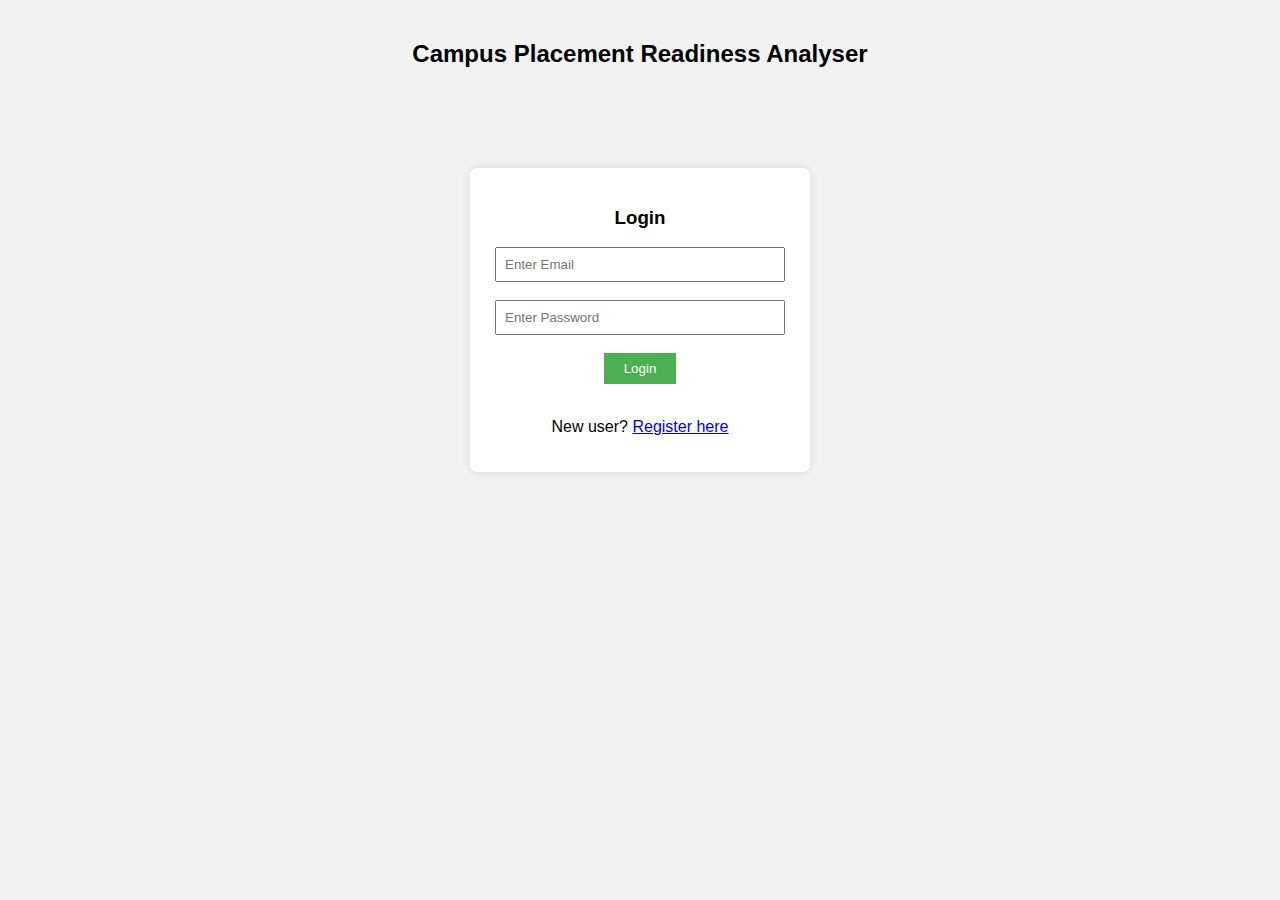
<file: index.html>
<!DOCTYPE html>
<html>
<head>
    <title>Campus Placement Readiness Analyser</title>
    <link rel="stylesheet" href="style.css">
</head>
<body>

    <h2>Campus Placement Readiness Analyser</h2>

    <div class="container">
        <h3>Login</h3>

        <input type="email" placeholder="Enter Email" required>
        <br><br>

        <input type="password" placeholder="Enter Password" required>
        <br><br>

        <button onclick="login()">Login</button>
        <br><br>

        <p>New user?
            <a href="register.html">Register here</a>
        </p>
    </div>

    <script src="script.js"></script>

</body>
</html>
</file>
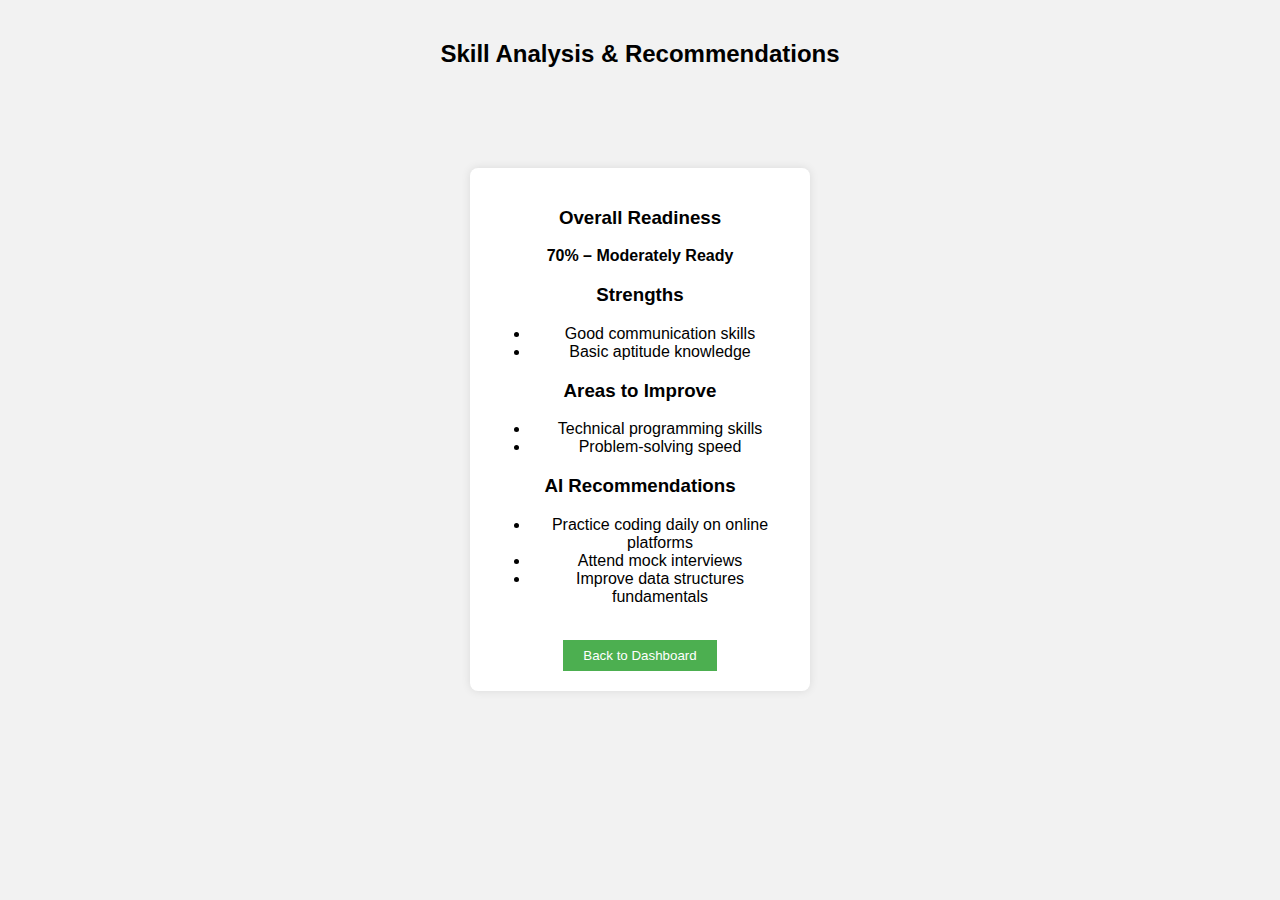
<file: analysis.html>
<!DOCTYPE html>
<html>
<head>
    <title>Analysis - Campus Placement Readiness Analyser</title>
    <link rel="stylesheet" href="style.css">
</head>
<body>

    <h2>Skill Analysis & Recommendations</h2>

    <div class="container">
        <h3>Overall Readiness</h3>
        <p><strong>70% – Moderately Ready</strong></p>

        <h3>Strengths</h3>
        <ul>
            <li>Good communication skills</li>
            <li>Basic aptitude knowledge</li>
        </ul>

        <h3>Areas to Improve</h3>
        <ul>
            <li>Technical programming skills</li>
            <li>Problem-solving speed</li>
        </ul>

        <h3>AI Recommendations</h3>
        <ul>
            <li>Practice coding daily on online platforms</li>
            <li>Attend mock interviews</li>
            <li>Improve data structures fundamentals</li>
        </ul>

        <br>
        <button onclick="goDashboard()">Back to Dashboard</button>
    </div>

    <script src="script.js"></script>

</body>
</html>
</file>
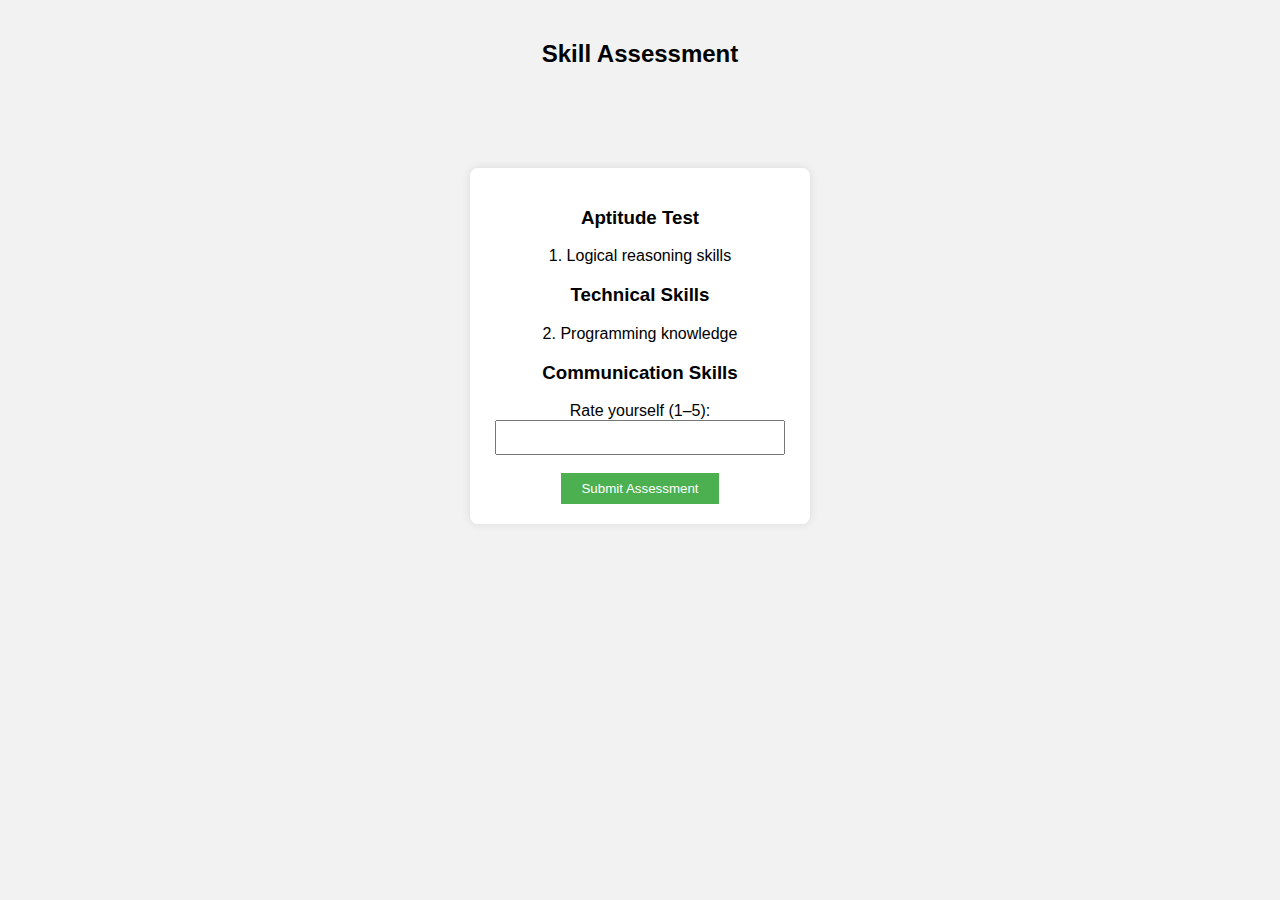
<file: assessment.html>
<!DOCTYPE html>
<html>
<head>
    <title>Assessment - Campus Placement Readiness Analyser</title>
    <link rel="stylesheet" href="style.css">
</head>
<body>

    <h2>Skill Assessment</h2>

    <div class="container">
        <h3>Aptitude Test</h3>
        <p>1. Logical reasoning skills</p>

        <h3>Technical Skills</h3>
        <p>2. Programming knowledge</p>

        <h3>Communication Skills</h3>
        <label>Rate yourself (1–5):</label>
        <input type="number" min="1" max="5">

        <br><br>

        <button onclick="submitAssessment()">Submit Assessment</button>
    </div>

    <script src="script.js"></script>

</body>
</html>
</file>
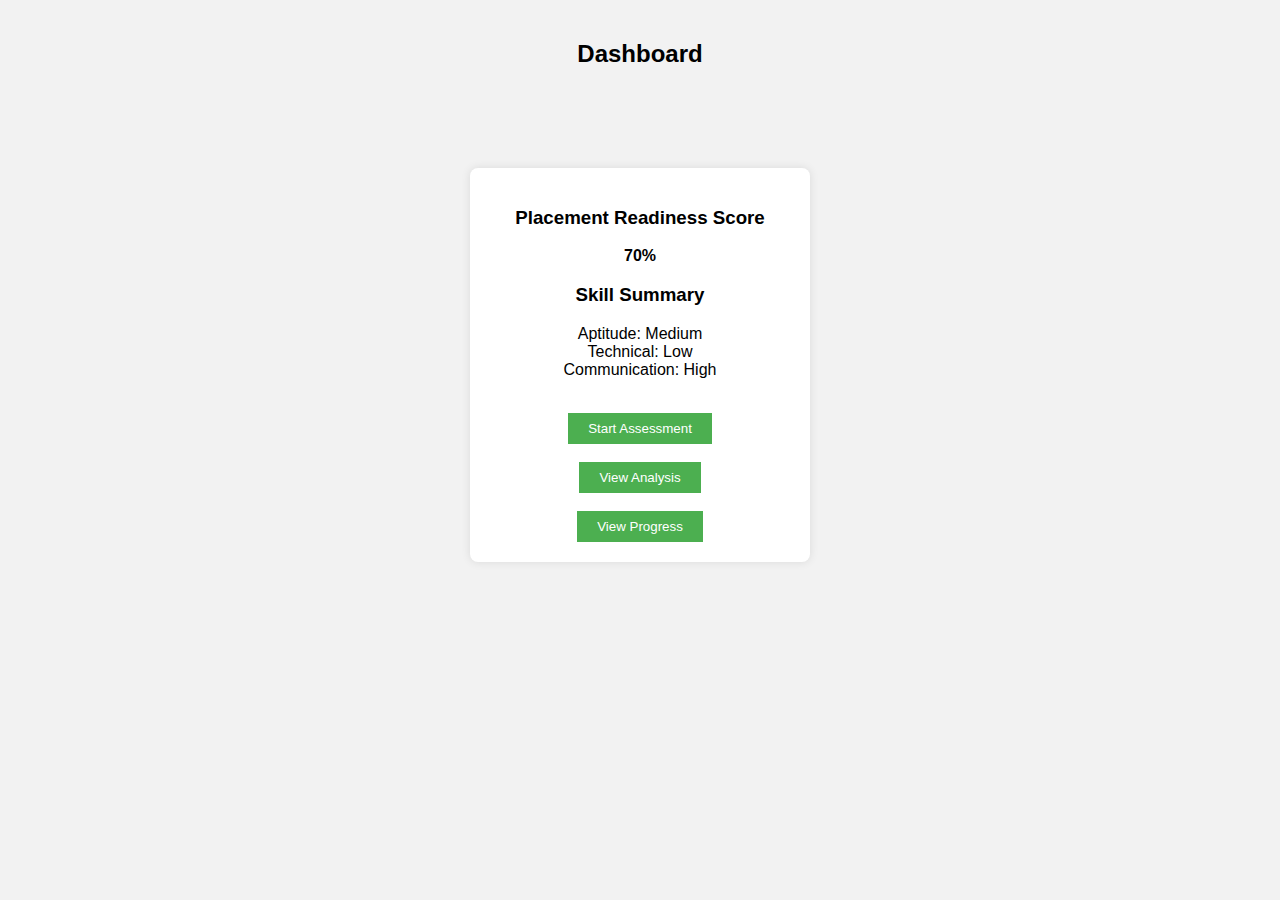
<file: dashboard.html>
<!DOCTYPE html>
<html>
<head>
    <title>Dashboard - Campus Placement Readiness Analyser</title>
    <link rel="stylesheet" href="style.css">
</head>
<body>

    <h2>Dashboard</h2>

    <div class="container">
        <h3>Placement Readiness Score</h3>
        <p><strong>70%</strong></p>

        <h3>Skill Summary</h3>
        <ul style="list-style:none; padding:0;">
            <li>Aptitude: Medium</li>
            <li>Technical: Low</li>
            <li>Communication: High</li>
        </ul>

        <br>

        <button onclick="goAssessment()">Start Assessment</button>
        <br><br>

        <button onclick="goAnalysis()">View Analysis</button>
        <br><br>

        <button onclick="goProgress()">View Progress</button>
    </div>

    <script src="script.js"></script>

</body>
</html>
</file>
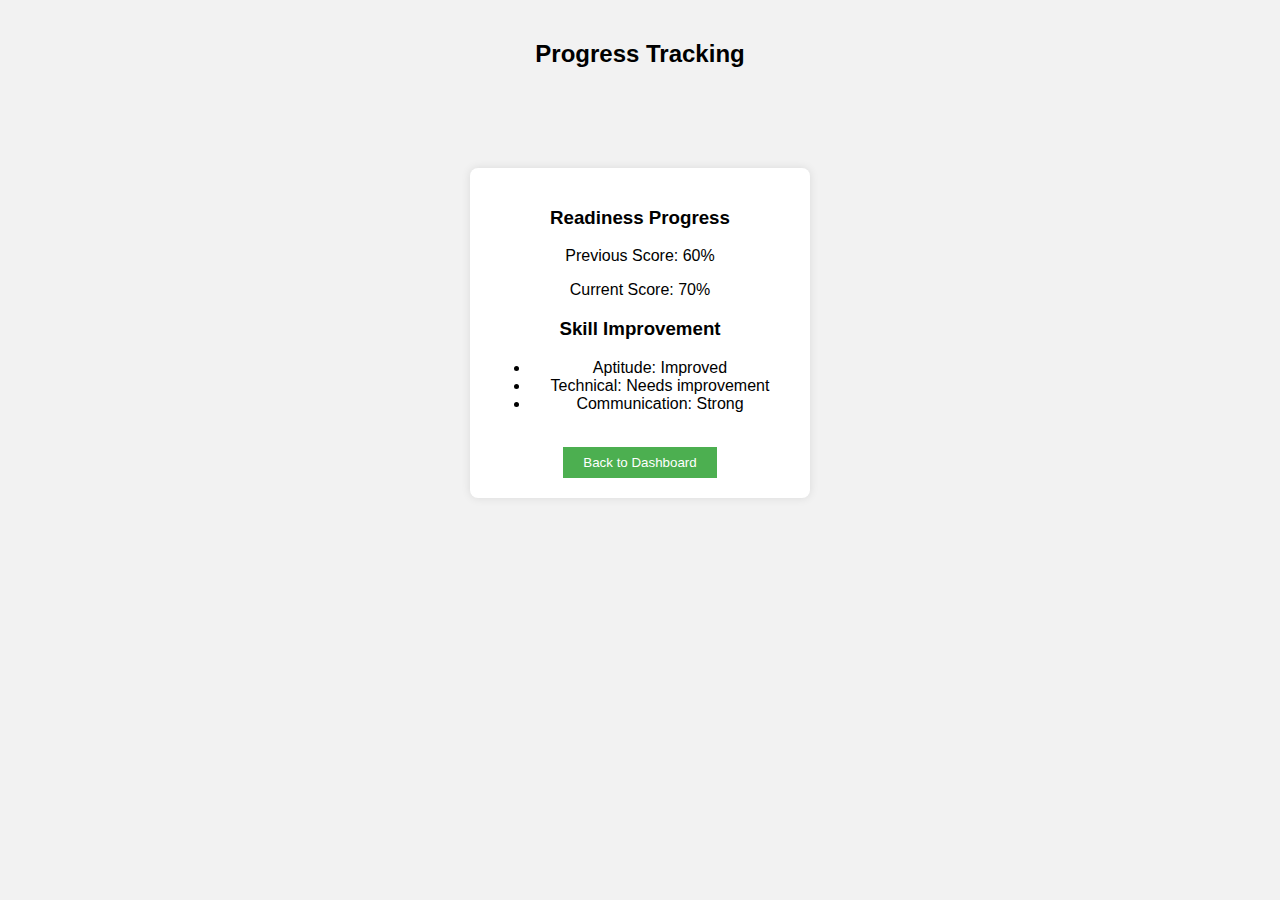
<file: progress.html>
<!DOCTYPE html>
<html>
<head>
    <title>Progress - Campus Placement Readiness Analyser</title>
    <link rel="stylesheet" href="style.css">
</head>
<body>

    <h2>Progress Tracking</h2>

    <div class="container">
        <h3>Readiness Progress</h3>

        <p>Previous Score: 60%</p>
        <p>Current Score: 70%</p>

        <h3>Skill Improvement</h3>
        <ul>
            <li>Aptitude: Improved</li>
            <li>Technical: Needs improvement</li>
            <li>Communication: Strong</li>
        </ul>

        <br>
        <button onclick="goDashboard()">Back to Dashboard</button>
    </div>

    <script src="script.js"></script>

</body>
</html>
</file>
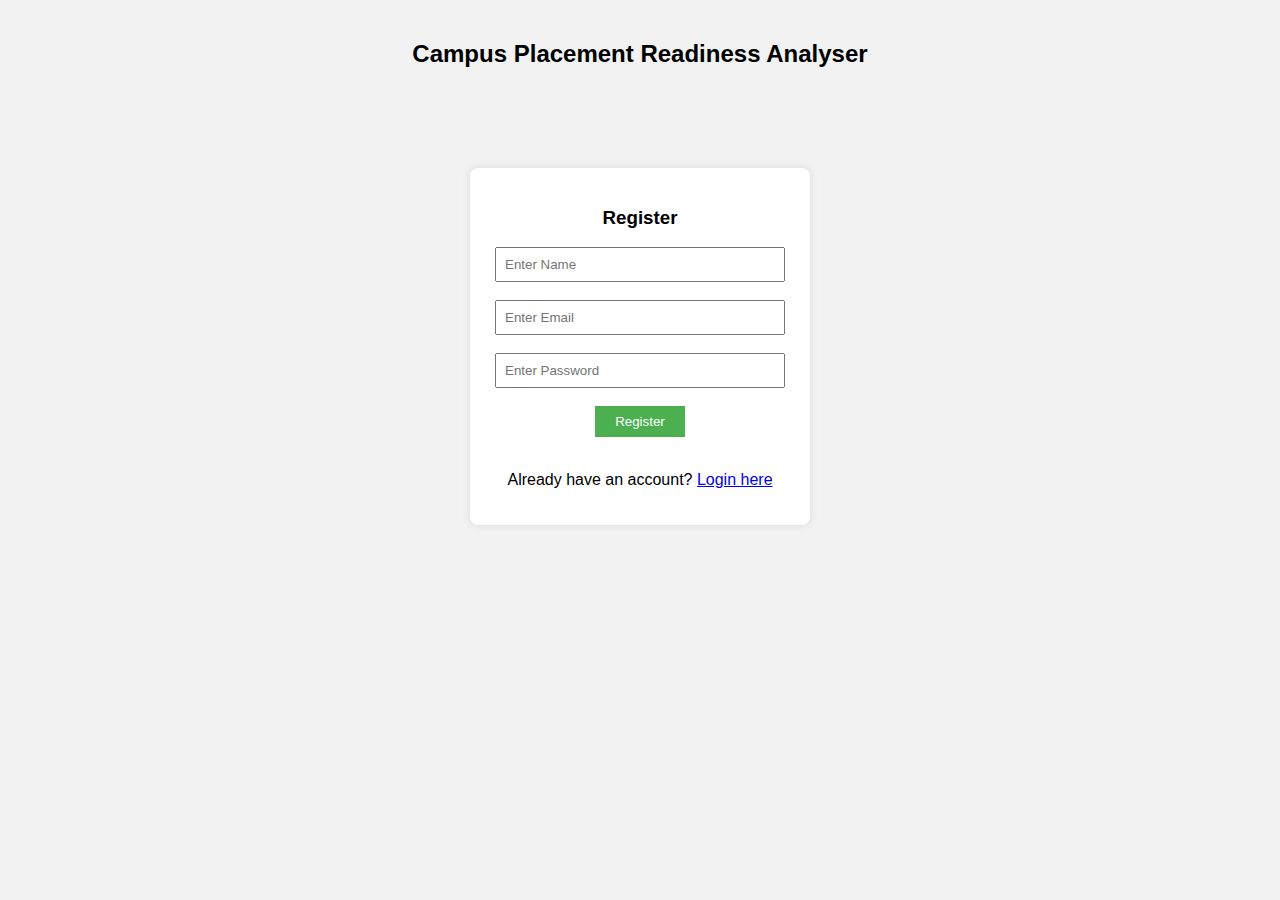
<file: register.html>
<!DOCTYPE html>
<html>
<head>
    <title>Register - Campus Placement Readiness Analyser</title>
    <link rel="stylesheet" href="style.css">
</head>
<body>

    <h2>Campus Placement Readiness Analyser</h2>

    <div class="container">
        <h3>Register</h3>

        <input type="text" placeholder="Enter Name" required>
        <br><br>

        <input type="email" placeholder="Enter Email" required>
        <br><br>

        <input type="password" placeholder="Enter Password" required>
        <br><br>

        <button onclick="register()">Register</button>
        <br><br>

        <p>Already have an account?
            <a href="index.html">Login here</a>
        </p>
    </div>

    <script src="script.js"></script>

</body>
</html>
</file>
<file: style.css>
body {
    font-family: Arial, sans-serif;
    text-align: center;
    background-color: #f2f2f2;
}

.container {
    background: white;
    width: 300px;
    margin: auto;
    padding: 20px;
    margin-top: 100px;
    border-radius: 8px;
}

input {
    width: 90%;
    padding: 8px;
}

button {
    padding: 8px 20px;
    background-color: #4CAF50;
    color: white;
    border: none;
    cursor: pointer;
}

h2{
    margin-top: 40px;
}
.container{
    box-shadow: 0 0 10px rgba(0,0,0,0.1);
}
</file>
